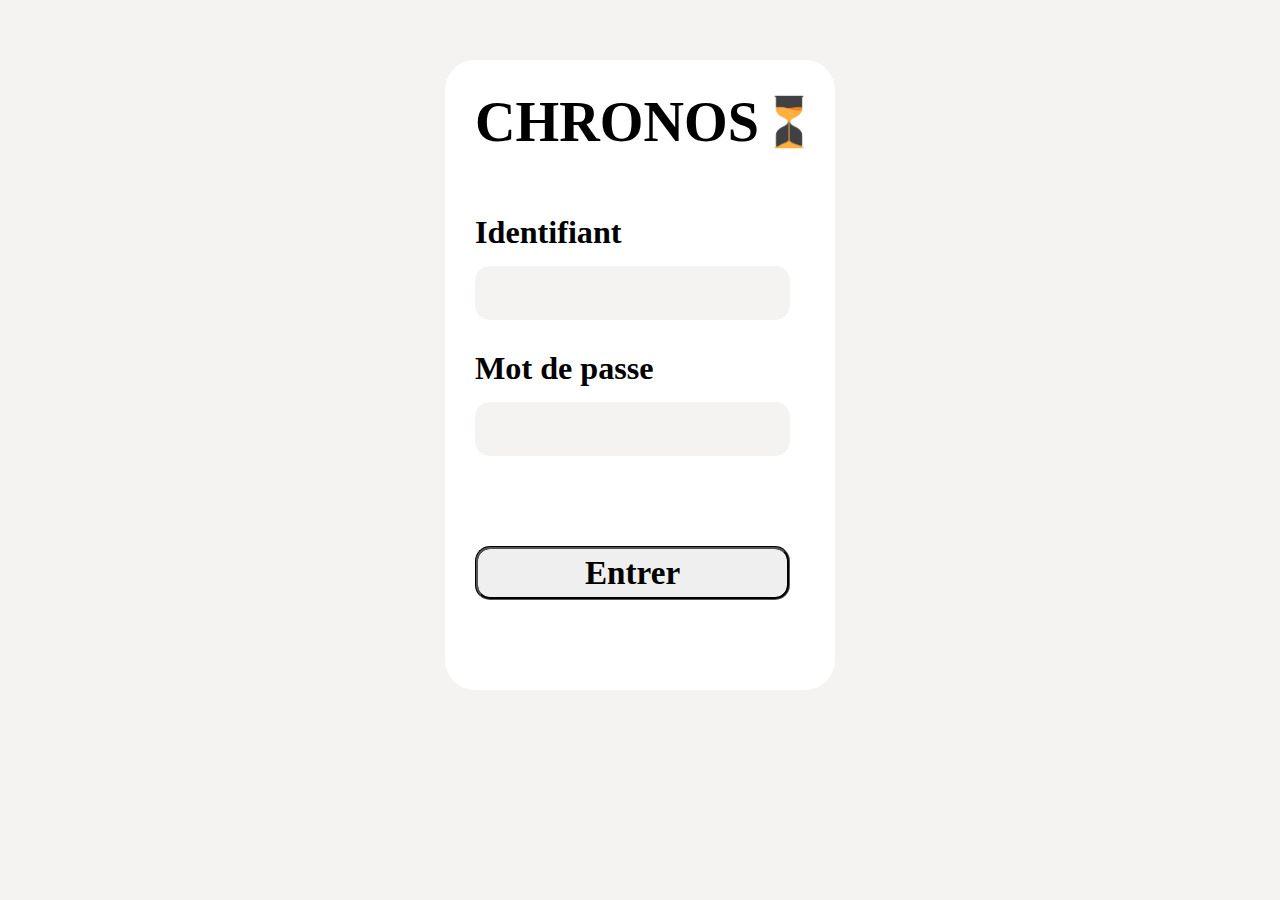
<file: index.html>
<!DOCTYPE html>
<html lang="en">
  <head>
    <meta charset="UTF-8" />
    <meta http-equiv="X-UA-Compatible" content="IE=edge" />
    <meta name="viewport" content="width=device-width, initial-scale=1.0" />
    <link rel="stylesheet" href="./CSS/index.css" />
    <title>Chronos</title>
    <link rel="shortcut icon" href="./assets/Logo.ico" type="image/x-icon" />
  </head>
  <body>
    <div id="Log">
      <div id="Logo">
        <h3>CHRONOS</h3>
        <img src="./assets/Sablier.png" alt="" />
      </div>
      <h6>Identifiant</h6>
      <input type="text" id="id" />
      <h6>Mot de passe</h6>
      <input type="password" id="password" />
      <button id="btn" tabindex="-1"><h5>Entrer</h5></button>
    </div>
    <script src="./Script/Index.js"></script>
  </body>
</html>
</file>
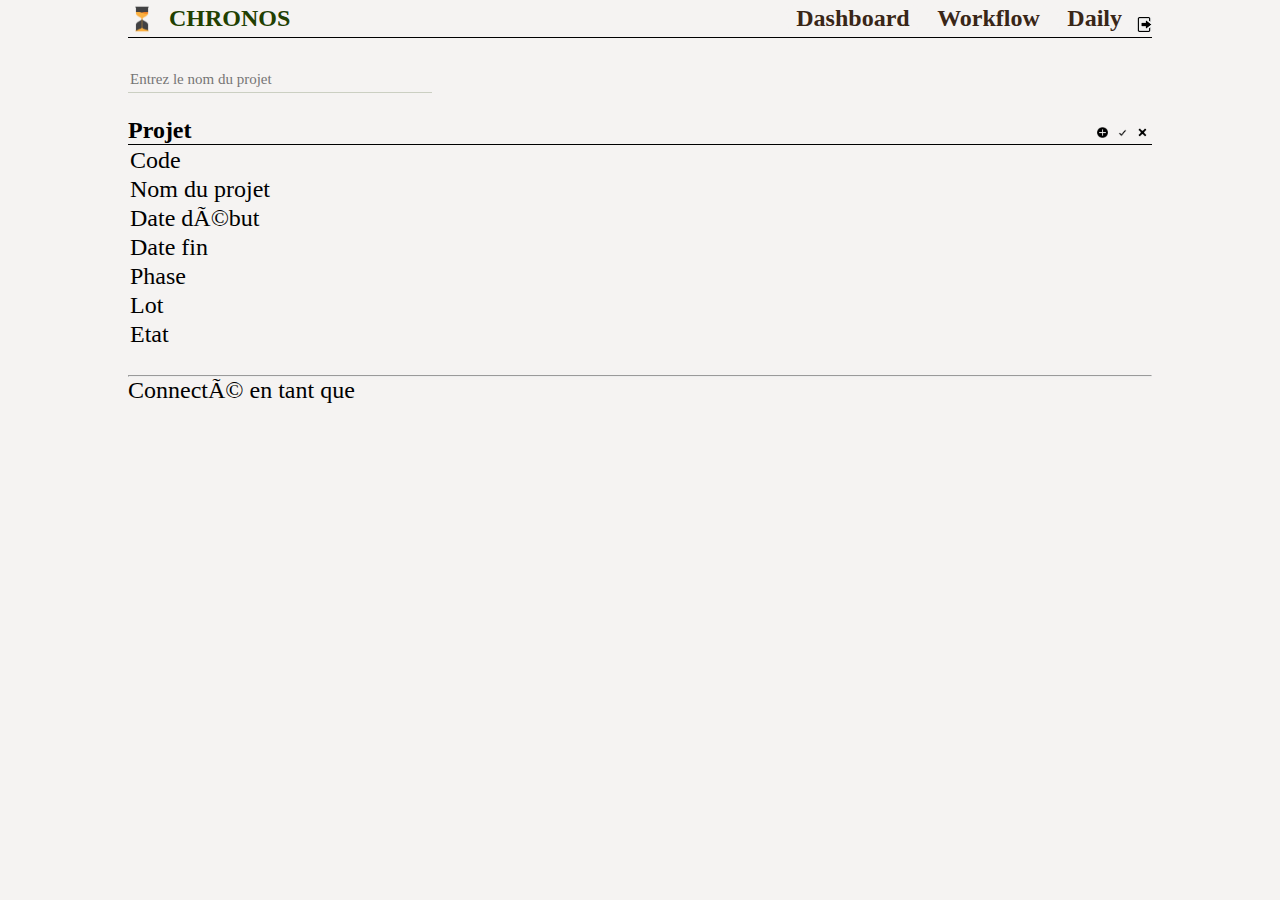
<file: Workflow.html>
<!DOCTYPE html>
<html lang="en">
  <head>
    <meta scharset="UTF-8" />
    <meta http-equiv="X-UA-Compatible" content="IE=edge" />
    <meta name="viewport" content="width=device-width, initial-scale=1.0" />
    <link rel="stylesheet" href="./CSS/Workflow.css" />
    <title>Chronos</title>
    <link rel="shortcut icon" href="./assets/Logo.ico" type="image/x-icon" />
  </head>
  <body>
    <div class="flexnav">
      <div class="navbox">
        <img src="./assets/Sablier.png" alt="" />
        <h3>CHRONOS</h3>
      </div>
      <!-- Lien pas encore affecté -->
      <div class="navbox">
        <a href="./Dashboard.html" class="flexnavs"><h3>Dashboard</h3></a>
        <a href="./Workflow.html" class="flexnavs"><h3>Workflow</h3></a>
        <a href="./Daily.html" class="flexnavs"><h3>Daily</h3></a>
        <a href="./index.html" class="flexnavs deconnexion"
          ><img
            src="./assets/deconnexion.png"
            onmouseover="this.src='./assets/deconnexion1.png';"
            onmouseout="this.src='./assets/deconnexion.png';"
        /></a>
      </div>
    </div>

    <form id="autoform">
      <!-- pas de datalist pour faire fonctionner avec style -->
      <input
        autocomplete="off"
        role="combobox"
        list=""
        id="rechercheProjet"
        name="rechercheProjet"
        placeholder="Entrez le nom du projet"
        autofocus
      />
      <datalist id="listeProjets" role="listbox">
        <!-- la liste des projets se charge ici -->
      </datalist>
    </form>
    <div class="entete">
      <h3>Projet</h3>
      <div class="sousEntete">
        <button id="nvProjet" class="bouton">
          <img src="./assets/plus.png" alt="+" />
        </button>
        <button id="nvProjetAppliquer" class="bouton">
          <img src="./assets/appliquer.png" alt="V" />
        </button>
        <button id="projetAnnuler" class="bouton">
          <img src="./assets/supprimer.png" alt="S" />
        </button>
      </div>
    </div>
    <section id="grid1">
      <table id="Projets1">
        <tr>
          <td>Code</td>
          <td>
            <p></p>
            <input
              type="text"
              id="idProjet"
              class="proprietesProjet"
              hidden
              value="23"
            />
          </td>
        </tr>
        <tr>
          <td>Nom du projet</td>
          <td>
            <p></p>
            <input
              type="text"
              id="nomProjet"
              class="proprietesProjet"
              hidden
              value="Nouveau Projet"
            />
          </td>
        </tr>
        <tr>
          <td>Date début</td>
          <td>
            <p></p>
            <input
              type="date"
              id="dateDebutProjet"
              class="proprietesProjet"
              hidden
              value="2014-02-09"
            />
          </td>
        </tr>
        <tr>
          <td>Date fin</td>
          <td>
            <p></p>
            <input
              type="date"
              id="dateFinProjet"
              class="proprietesProjet"
              hidden
              value="2023-02-09"
            />
          </td>
        </tr>
        <tr>
          <td>Phase</td>
          <td>
            <p></p>
            <select class="proprietesProjet" id="phaseProjet" hidden>
              <!-- <option value="APS">APS</option> -->
              <option value="APD">APD</option>
              <option value="DCE">DCE</option>
              <option value="EXE">EXE</option>
            </select>
          </td>
        </tr>
        <tr>
          <td>Lot</td>
          <td>
            <p></p>
            <select class="proprietesProjet" hidden id="lotProjet">
              <option value="GO">GO</option>
              <option value="CM">CM</option>
              <option value="CM&GO">CM&GO</option>
            </select>
          </td>
        </tr>
        <tr>
          <td>Etat</td>
          <td>
            <p></p>
            <select class="proprietesProjet" id="etatProjet" hidden>
              <option value="En cours">En cours</option>
              <option value="Terminé">Terminé</option>
              <option value="Abandonné">Abandonné</option>
            </select>
          </td>
        </tr>
        <!-- à ajouter phase précédente -->
      </table>

      <!-- <div id="Projets2">
        <table id="infoProjets">
          <tr>
            <td>Chargé du projet</td>
            <td>
              <p></p>
              <select class="proprietesProjet" id="chargéDuProjet" hidden>
                 liste chargé 
              </select>
            </td>
          </tr>
          <tr>
            <td>Heures ING</td>
            <td>0</td>
          </tr>
          <tr>
            <td>Heures Tech</td>
            <td>0</td>
          </tr>
          </tr>
        </table>
      </div> -->
      <!-- <div id="Projets3">
        <p>information</p>
        <textarea name="" id="informationProjet" cols="90" rows="10"></textarea>
      </div> -->
    </section>
    <!-- <div class="entete">
      <h3>Workflow</h3>
      <div class="sousEntete">
        <button name="nvProjet" class="bouton">
          <img src="./assets/plus.png" alt="+" />
        </button>
        <button name="nvProjetAppliquer" class="bouton">
          <img src="./assets/appliquer.png" alt="V" />
        </button>
        <button name="projetModifier" class="bouton">
          <img src="./assets/modifier.png" alt="M" />
        </button>
      </div>
    </div>
    <section id="grid2">
      <table id="Tache1">
        <tr>
          <td>Début</td>
          <td>Echéance</td>
          <td>Descriptif</td>
          <td>Intervenant</td>
          <td>Etat</td>
        </tr>
        <tr>
          <td>2022/01/01</td>
          <td>2022/01/01</td>
          <td>
            Lorem ipsum dolor sit amet consectetur adipisicing elit. Nemo hic
            deleniti doloribus impedit, voluptates distinctio, laborum quas
            voluptatem, qui facere neque eligendi cumque provident et
            consequuntur! Natus voluptate ad dolorum.
          </td>
          <td>Flen</td>
          <td>Terminé</td>
        </tr>
        <tr>
          <td>2022/01/01</td>
          <td>2022/01/01</td>
          <td>
            Lorem ipsum dolor sit amet consectetur adipisicing elit. Nemo hic
            deleniti doloribus impedit, voluptates distinctio, laborum quas
            voluptatem, qui facere neque eligendi cumque provident et
            consequuntur! Natus voluptate ad dolorum.
          </td>
        </tr>
        <tr>
          <td>2022/01/01</td>
          <td>2022/01/01</td>
          <td>
            Lorem ipsum dolor sit amet consectetur adipisicing elit. Nemo hic
            deleniti doloribus impedit, voluptates distinctio, laborum quas
            voluptatem, qui facere neque eligendi cumque provident et
            consequuntur! Natus voluptate ad dolorum.
          </td>
        </tr>
      </table>
    </section> -->
    <footer>
      <hr />
      <p>Connecté en tant que</p>
    </footer>
    <script src="./Script/workflow.js"></script>
  </body>
</html>
</file>
<file: CSS/index.css>
:root {
        --BlackorWhite: white;
        --Background: rgba(245, 243, 242, 0.998);
    }

    @font-face {
        font-family: isocpeur;
        font-style: normal;
        src: "../assets/ISOCPEUR.tff";
    }

    * {
        margin: 0;
        padding: 0;
        font-family: isocpeur;
        border: none;
    }

    body {
        zoom: 3;
        background-color: var(--Background);
    }

    #Log {
        border-radius: 10px;
        margin: auto;
        margin-top: 20px;
        Display: flex;
        flex-direction: column;
        width: 130px;
        height: 210px;
        background-color: var(--BlackorWhite);
    }

    h6 {
        text-align: left;
        margin: 10px 0px 5px 10px;
    }

    input {
        padding-left: 5px;
        ;
        height: 18px;
        margin-left: 10px;
        width: 100px;
        font-size: 10px;
        background-color: var(--Background);
        border-radius: 5px;
        transition: all 0.3s ease-in-out;

    }

    input:active {
        transform: scale(0.98);
        box-shadow: 0px 0.2px 0px rgb(5, 107, 10);
    }

    input:focus {
        outline: none;
        border-color: none;
        box-shadow: 0px 0.2px 0px rgb(5, 107, 10);
    }

    img {
        width: 20px;
        height: 20px;
    }

    #Logo {
        margin: 10px;
        display: flex;
        justify-content: center;
        align-items: center;
        justify-content: space-around;
    }

    #btn {
        margin: auto;
        margin-left: 10px;
        width: 105px;
        height: 18px;
        border-radius: 5px;
        border-color: black;
        border-style: groove;
    }

    #btn:active {
        transform: scale(0.99);
    }
</file>
<file: CSS/Workflow.css>
:root {
    --BlackorWhite: white;
    --whiteOrBlack: black;
    --midgardDarkBrown: #392617;
    --midgardBrown: #7A4614;
    --midgardOrange: #C56C18;
    --midgardBrightOrange: #F08B19;
    --midgardBrighterOrange: #F4B87A;
    --midgardGreen: #214001;
    --Background1: rgba(245, 243, 242, 0.998);
    --Background2: rgb(47, 47, 47);
}

img {
    width: 28px;
    height: 28px;
}

@font-face {
    font-family: isocpeur;
    font-style: normal;
    
    src: "../assets/ISOCPEUR.tff";
}

* {
    margin: 0px;
    padding: 0px;
    font-family: isocpeur;
    font-size:x-large;
}

body {
    background-color: var(--Background1);
}

.flexnav,
.entete {
    justify-content: space-between;
    border-bottom: 0.5px;
    border-color: var(--whiteOrBlack);
    border-bottom-style: solid;
    display: flex;
    align-items: center;
    /* position: sticky; */
    top: 5px;
    margin: auto 10% auto 10%;
}

.navbox>h3 {
    background-color: var(--Background1);
    color: var(--midgardGreen);
    padding-left: 8px;
    padding-right: 8px;
    margin: 5px;
}

.navbox,
.sousEntete,
.flexnavs>h3 {
    display: flex;
    justify-content: center;
    align-items: center;
}

.flexnavs {
    font-family: isocpeur;
    border-radius: 10px;
    background-color: var(--Background1);
    text-decoration: none;
    color: var(--midgardDarkBrown);
    padding-left: 10px;
    padding-right: 10px;
    margin: 5px;
    margin-left: 2.5px;
}

.deconnexion,
.deconnexion>img {
    padding: 0;
    margin: 0;
    height: 15px;
    width: 15px;
}

.flexnavs:hover {
    color: var(--midgardOrange);
}

footer,
section,
form {
    margin: 25px;
    margin-left: 10%;
    margin-right: 10%;
}

section {
    margin-top: 0px;

}


/*style listbox modifié https://stackoverflow.com/questions/68666010/styling-is-not-working-on-option-of-datalist*/

#rechercheProjet {
    width: 300px;
    height: 20px;
    padding: 2px;
    box-shadow: 0px 0.2px 0px var(--midgardGreen);
    border: none;
    font-size: 15px;
    transition: all 0.2s ease-in-out;
    background-color: var(--Background1);
}

#rechercheProjet:active {
    transform: scale(0.98);

}

#rechercheProjet:focus {
    border-color: none;
    outline: none;
}

#listeProjets {
    max-height: 120px;
    overflow-x: hidden;
    /* définir les mécanismes à utiliser (rognage, ascenseurs, dépassement, etc.) lorsque le contenu dépasse des bords droit*/
    overflow-y: auto;
    position: absolute;
    width: 300px;
    padding: 5px;
    margin-top: 5px;
    z-index: 10;
}

#listeProjets option {
    font-size: 13px;
    background-color: var(--midgardGreen);
    padding: 5px;
    color: var(--Background1);
}

#listeProjets option:hover {
    /* pour utilisation avec navigation flèches ultérieusement */
    color: var(--BlackorWhite);
    background-color: var(--midgardBrightOrange);
}

/*style listbox modifié https://stackoverflow.com/questions/68666010/styling-is-not-working-on-option-of-datalist*/


/* #grid1 {
    display: grid;
    grid-template-columns:auto;
    grid-template-rows: auto;
} */

td {
    width: 150px;
    text-align: left;
}

#grid2 {
    display: grid;
    grid-template-columns: auto;
    grid-template-rows: auto;
}

#Projets1 {
    grid-column: 1 / 2;
    height: fit-content;

}

#Projets3 {
    grid-column: 3 / 4;
    height: fit-content;

}


#Entete {
    width: 110px;
}

/* th:first-of-type,
    td:first-of-type {
      width: 500px;
    } */

#Projets2 {
    grid-column: 2 / 3;
}

#infoProjets {
    margin-right: 0%;
    width: 100%;
}

.Boutton {
    width: 49%;
    height: 20px;
}

#Tache1 {
    grid-column: 1 / 3;
    grid-row: 3 / 4;
    height: fit-content;
}

#thdescriptif {
    width: 300px;
}


#Tache2 {
    grid-column: 2 / 3;
    grid-row: 3 / 4;

}

.bouton {
    background-color: var(--Background1);
    border: none;
    width: 20px;
}

.bouton:hover {
    border-radius: 5px;
    background-color: var(--midgardBrighterOrange);
}

.bouton>img,
a>img {
    height: 11px;
    width: 11px;
}

@media screen and (max-width: 600px) {
    .flexnav,
    .navbox {
        flex-direction: column;
        position: relative;
        border-bottom-style: none;
    }
    * {
      font-size:x-small;
    }
}
</file>
